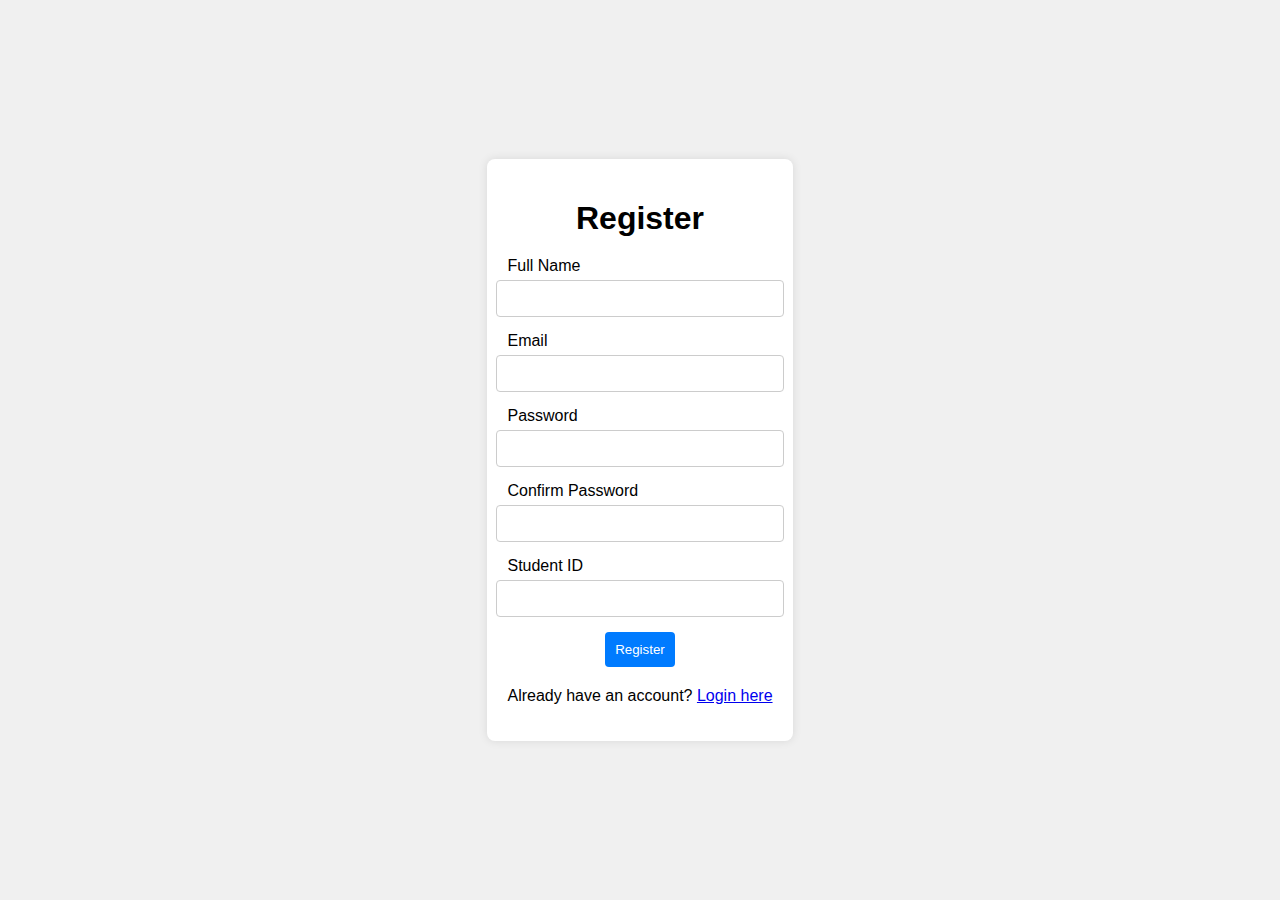
<file: index.html>
<!DOCTYPE html>
<html lang="en">
    <head>
        <meta charset="UTF-8" />
        <meta name="viewport" content="width=device-width, initial-scale=1.0" />
        <title>Registration</title>
        <link rel="stylesheet" href="styles.css" />
    </head>
    <body>
        <div class="container">
            <h1>Register</h1>
            <form id="registrationForm">
                <label for="name">Full Name</label>
                <input type="text" id="name" name="name" required />

                <label for="email">Email</label>
                <input type="email" id="email" name="email" required />

                <label for="password">Password</label>
                <input type="password" id="password" name="password" required />

                <label for="confirmPassword">Confirm Password</label>
                <input
                    type="password"
                    id="confirmPassword"
                    name="confirmPassword"
                    required
                />

                <label for="studentId">Student ID</label>
                <input type="text" id="studentId" name="studentId" required />

                <button type="submit">Register</button>
            </form>
            <div id="message"></div>
            <p>Already have an account? <a href="login.html">Login here</a></p>
        </div>
        <script src="scripts.js"></script>
    </body>
</html>
</file>
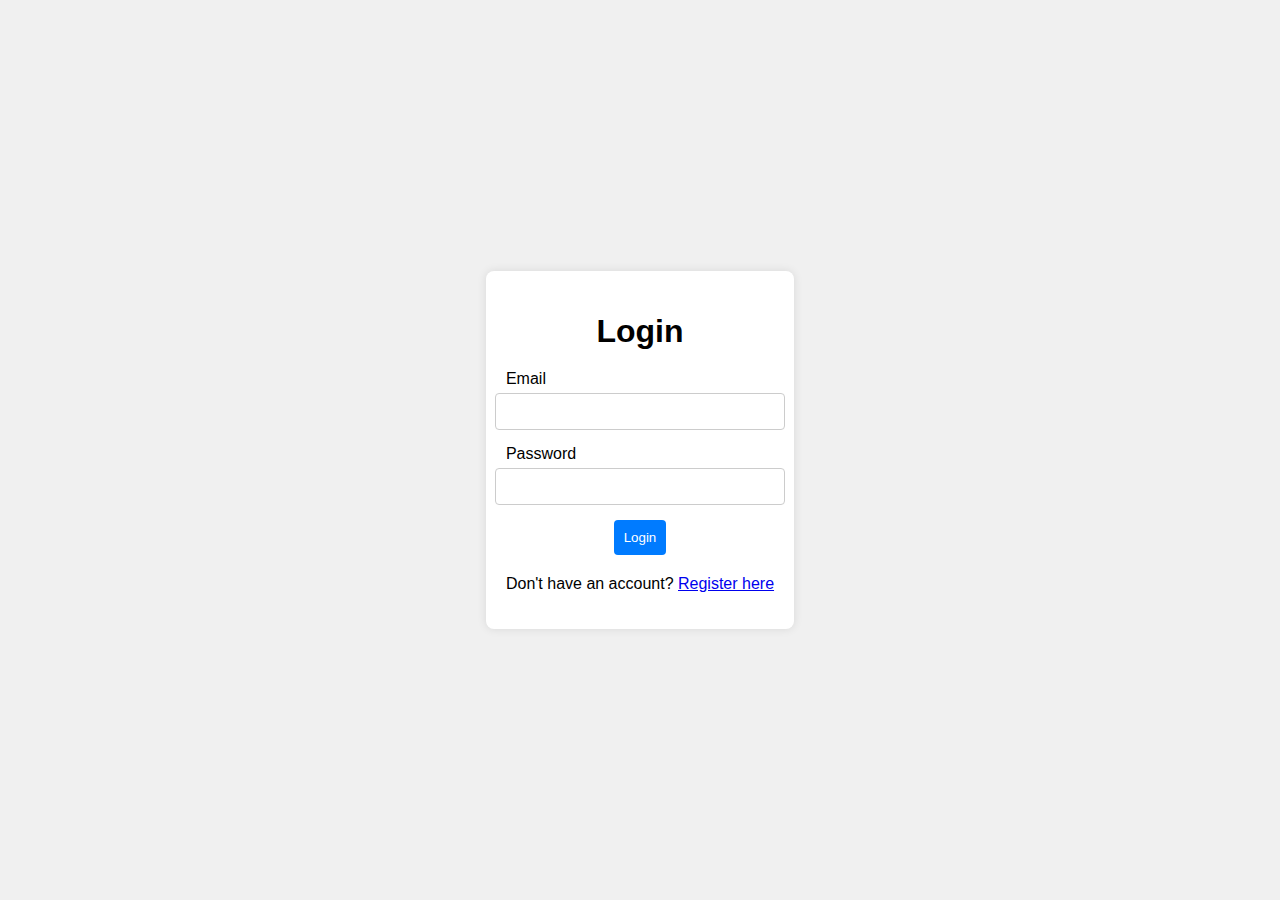
<file: login.html>
<!DOCTYPE html>
<html lang="en">
    <head>
        <meta charset="UTF-8" />
        <meta name="viewport" content="width=device-width, initial-scale=1.0" />
        <title>Login</title>
        <link rel="stylesheet" href="styles.css" />
    </head>
    <body>
        <div class="container">
            <h1>Login</h1>
            <form id="loginForm">
                <label for="email">Email</label>
                <input type="email" id="loginEmail" name="email" required />

                <label for="password">Password</label>
                <input
                    type="password"
                    id="loginPassword"
                    name="password"
                    required
                />

                <button type="submit">Login</button>
            </form>
            <div id="loginMessage"></div>
            <p>Don't have an account? <a href="index.html">Register here</a></p>
        </div>
        <script src="scripts.js"></script>
    </body>
</html>
</file>
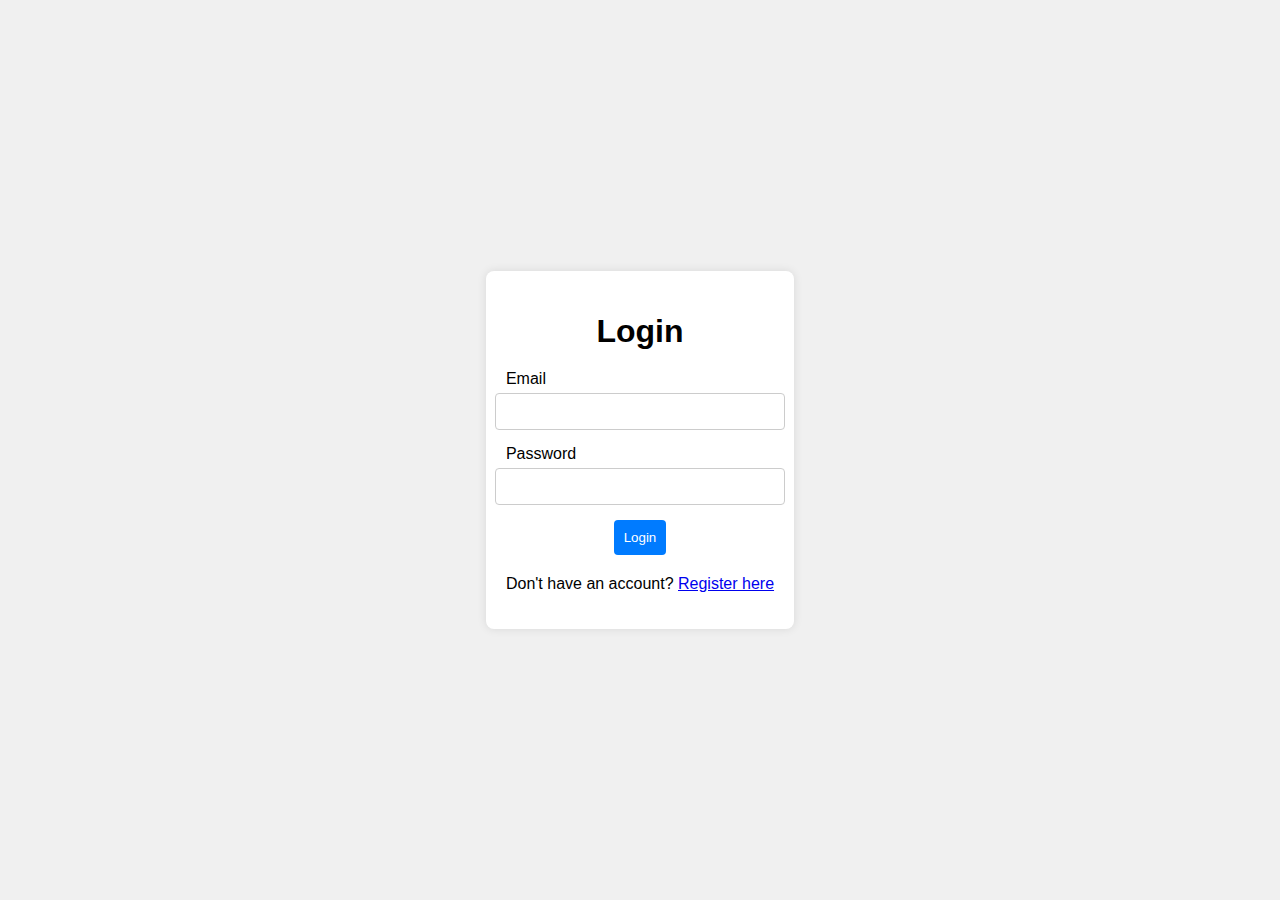
<file: profile.html>
<!DOCTYPE html>
<html lang="en">
    <head>
        <meta charset="UTF-8" />
        <meta name="viewport" content="width=device-width, initial-scale=1.0" />
        <title>Profile</title>
        <link rel="stylesheet" href="styles.css" />
    </head>
    <body>
        <div class="container">
            <h1>Profile</h1>
            <p>Welcome, <span id="profileName"></span></p>
            <p>Email: <span id="profileEmail"></span></p>
            <p>Student ID: <span id="profileStudentId"></span></p>
            <button id="logoutButton">Logout</button>
        </div>
        <script src="scripts.js"></script>
    </body>
</html>
</file>
<file: styles.css>
body {
    font-family: Arial, sans-serif;
    background-color: #f0f0f0;
    display: flex;
    justify-content: center;
    align-items: center;
    height: 100vh;
    margin: 0;
}

.container {
    background-color: white;
    padding: 20px;
    border-radius: 8px;
    box-shadow: 0 0 10px rgba(0, 0, 0, 0.1);
    text-align: center;
}

h1 {
    margin-bottom: 20px;
}

form {
    display: flex;
    flex-direction: column;
    align-items: center;
}

label {
    margin-bottom: 5px;
    width: 100%;
    text-align: left;
}

input {
    margin-bottom: 15px;
    padding: 10px;
    border: 1px solid #ccc;
    border-radius: 4px;
    width: 100%;
}

button {
    padding: 10px;
    border: none;
    border-radius: 4px;
    background-color: #007BFF;
    color: white;
    cursor: pointer;
}

button:hover {
    background-color: #0056b3;
}

#message,
#loginMessage {
    margin-top: 20px;
    color: red;
}

p {
    margin-top: 20px;
}
</file>
